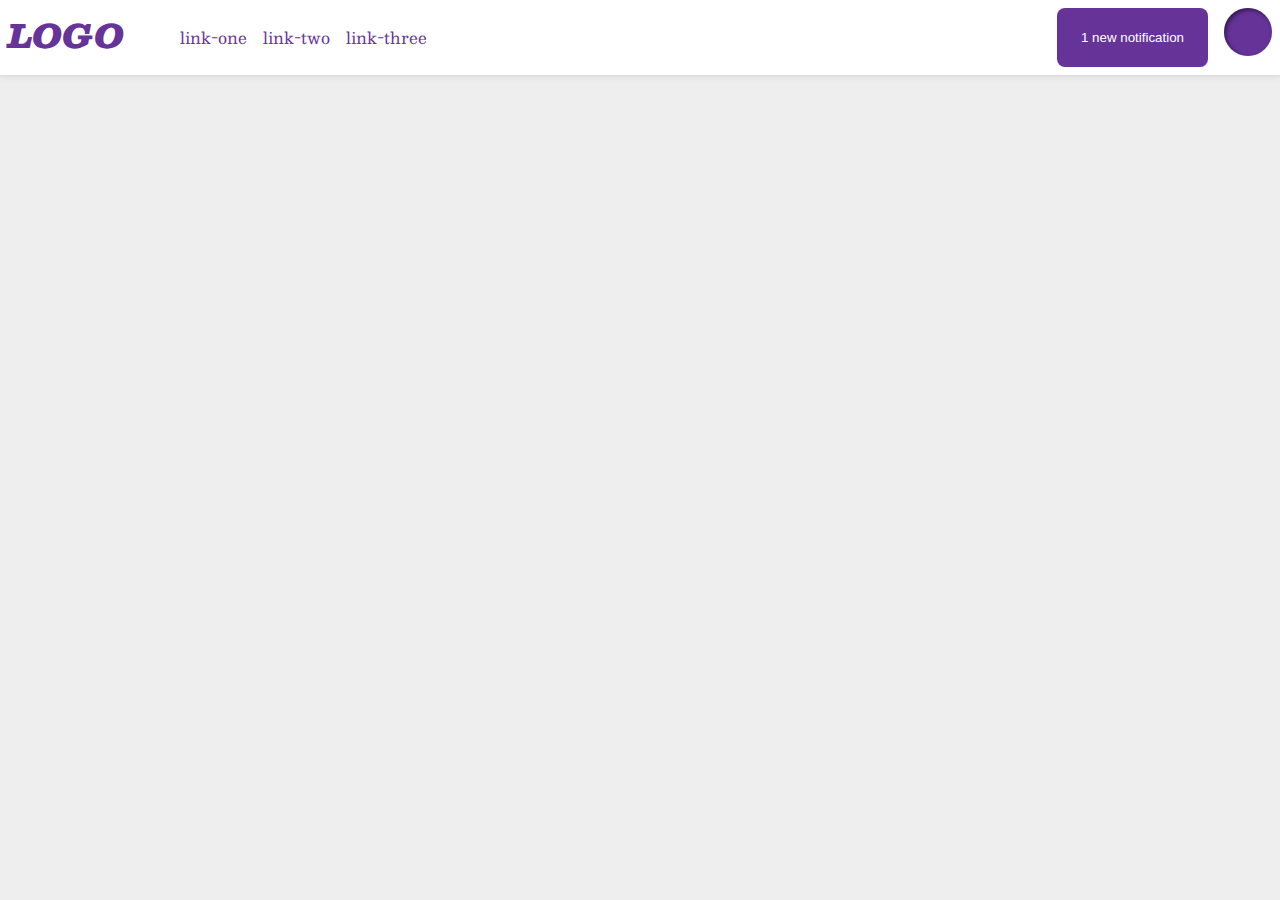
<file: flex/03-flex-header-2/index.html>
<!DOCTYPE html>
<html lang="en">
  <head>
    <meta charset="UTF-8">
    <meta http-equiv="X-UA-Compatible" content="IE=edge">
    <meta name="viewport" content="width=device-width, initial-scale=1.0">
    <title>Flex Header 2</title>
    <link rel="stylesheet" href="style.css">
  </head>
  <body>
    <div class="header">
      <div class="left-header">
        <div class="logo">
          LOGO
        </div>
        <ul class="links">
          <li><a href="google.com">link-one</a></li>
          <li><a href="google.com">link-two</a></li>
          <li><a href="google.com">link-three</a></li>
        </ul>
      </div>
      <div class="right-header">
        <button class="notifications">
          1 new notification
        </button>
        <div class="profile-image"></div>
      </div>
    </div>
  </body>
</html>
</file>
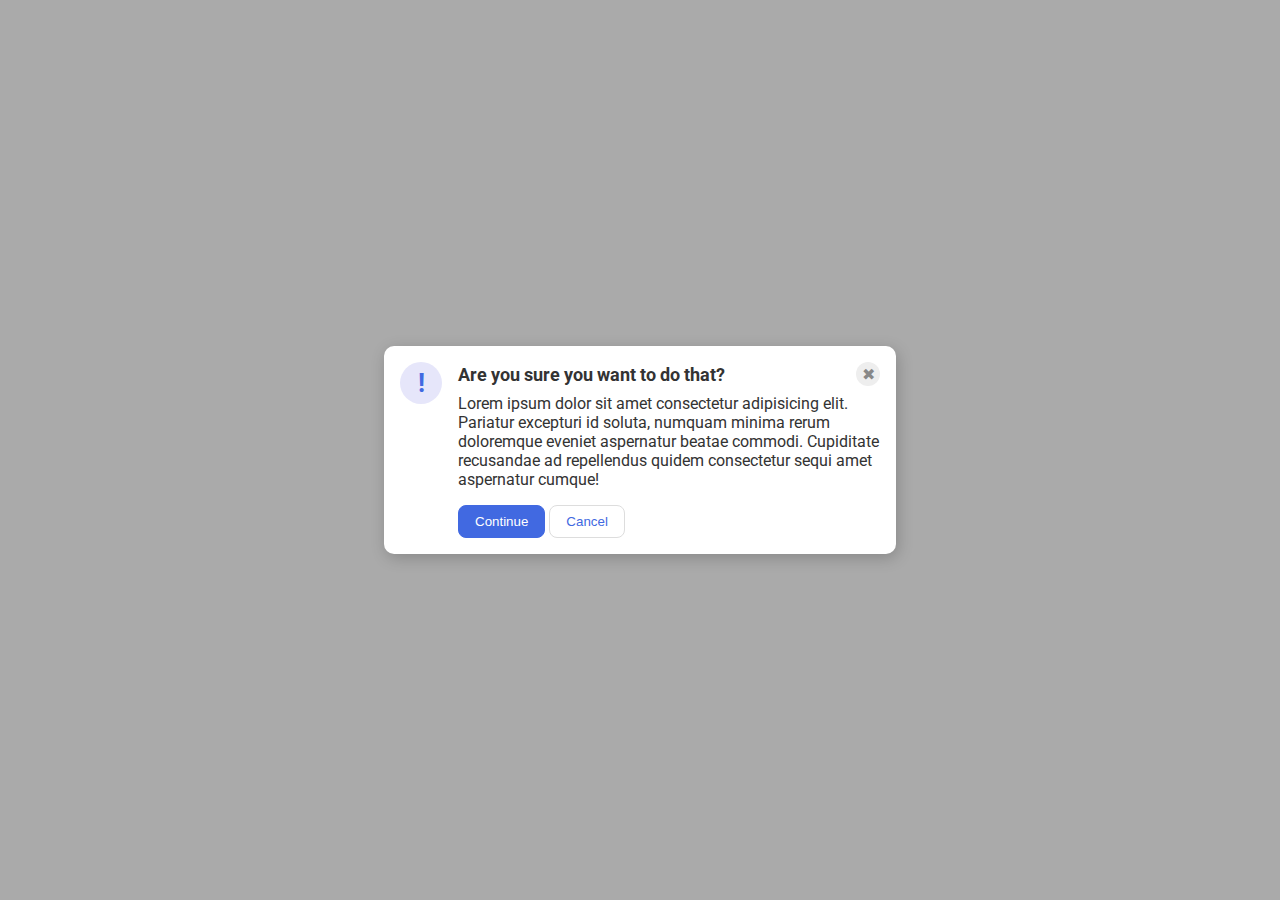
<file: flex/05-flex-modal/index.html>
<!DOCTYPE html>
<html lang="en">
  <head>
    <meta charset="UTF-8">
    <meta http-equiv="X-UA-Compatible" content="IE=edge">
    <meta name="viewport" content="width=device-width, initial-scale=1.0">
    <link rel="stylesheet" href="style.css">
    <title>Modal</title>
  </head>
  <body>
    <div class="modal">
      <div class="icon">!</div>
      <div class="flex-container">
        <div class="header">Are you sure you want to do that?
          <div class="close-button">✖</div>
        </div>
        <div class="text">Lorem ipsum dolor sit amet consectetur adipisicing elit. Pariatur excepturi id soluta, numquam minima rerum doloremque eveniet aspernatur beatae commodi. Cupiditate recusandae ad repellendus quidem consectetur sequi amet aspernatur cumque!</div>
        <button class="continue">Continue</button>
        <button class="cancel">Cancel</button>
      </div>
    </div>
  </body>
</html>
</file>
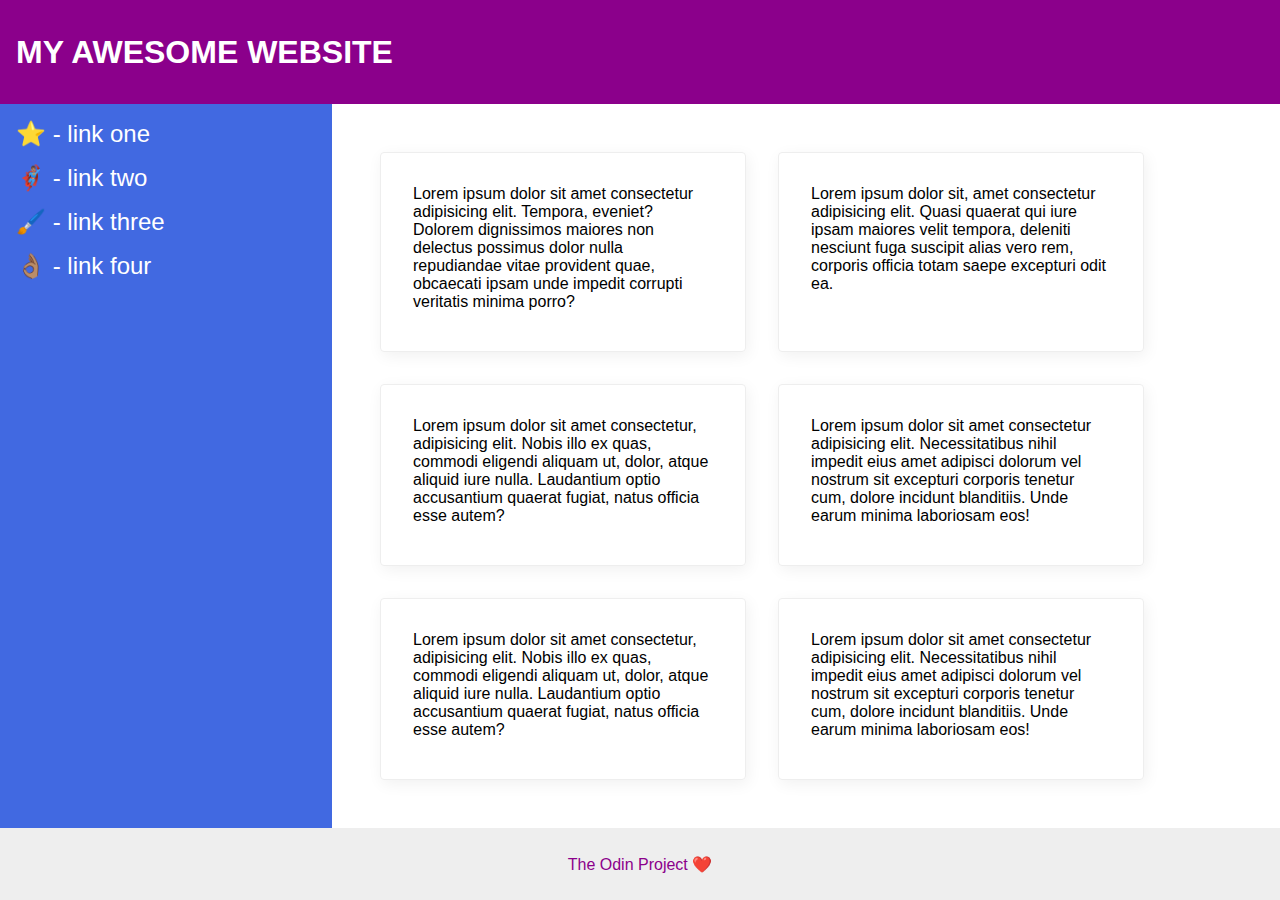
<file: flex/07-flex-layout-2/index.html>
<!DOCTYPE html>
<html lang="en">
  <head>
    <meta charset="UTF-8">
    <meta http-equiv="X-UA-Compatible" content="IE=edge">
    <meta name="viewport" content="width=device-width, initial-scale=1.0">
    <title>The Holy Grail</title>
    <link rel="stylesheet" href="style.css">
  </head>
  <body>
    <div class="header">
      MY AWESOME WEBSITE
    </div>
    <div class="flex-container">
      <div class="sidebar">
        <ul>
          <li><a href="#">⭐ - link one</a></li>
          <li><a href="#">🦸🏽‍♂️ - link two</a></li>
          <li><a href="#">🖌️ - link three</a></li>
          <li><a href="#">👌🏽 - link four</a></li>
        </ul>
      </div>
      <div class="container">
        <div class="card">Lorem ipsum dolor sit amet consectetur adipisicing elit. Tempora, eveniet? Dolorem dignissimos maiores non delectus possimus dolor nulla repudiandae vitae provident quae, obcaecati ipsam unde impedit corrupti veritatis minima porro?</div>
        <div class="card">Lorem ipsum dolor sit, amet consectetur adipisicing elit. Quasi quaerat qui iure ipsam maiores velit tempora, deleniti nesciunt fuga suscipit alias vero rem, corporis officia totam saepe excepturi odit ea.</div>
        <div class="card">Lorem ipsum dolor sit amet consectetur, adipisicing elit. Nobis illo ex quas, commodi eligendi aliquam ut, dolor, atque aliquid iure nulla. Laudantium optio accusantium quaerat fugiat, natus officia esse autem?</div>
        <div class="card">Lorem ipsum dolor sit amet consectetur adipisicing elit. Necessitatibus nihil impedit eius amet adipisci dolorum vel nostrum sit excepturi corporis tenetur cum, dolore incidunt blanditiis. Unde earum minima laboriosam eos!</div>
        <div class="card">Lorem ipsum dolor sit amet consectetur, adipisicing elit. Nobis illo ex quas, commodi eligendi aliquam ut, dolor, atque aliquid iure nulla. Laudantium optio accusantium quaerat fugiat, natus officia esse autem?</div>
        <div class="card">Lorem ipsum dolor sit amet consectetur adipisicing elit. Necessitatibus nihil impedit eius amet adipisci dolorum vel nostrum sit excepturi corporis tenetur cum, dolore incidunt blanditiis. Unde earum minima laboriosam eos!</div>
      </div>
    </div>
    
    
    <div class="footer">
      The Odin Project ❤️
    </div>
  </body>
</html>
</file>
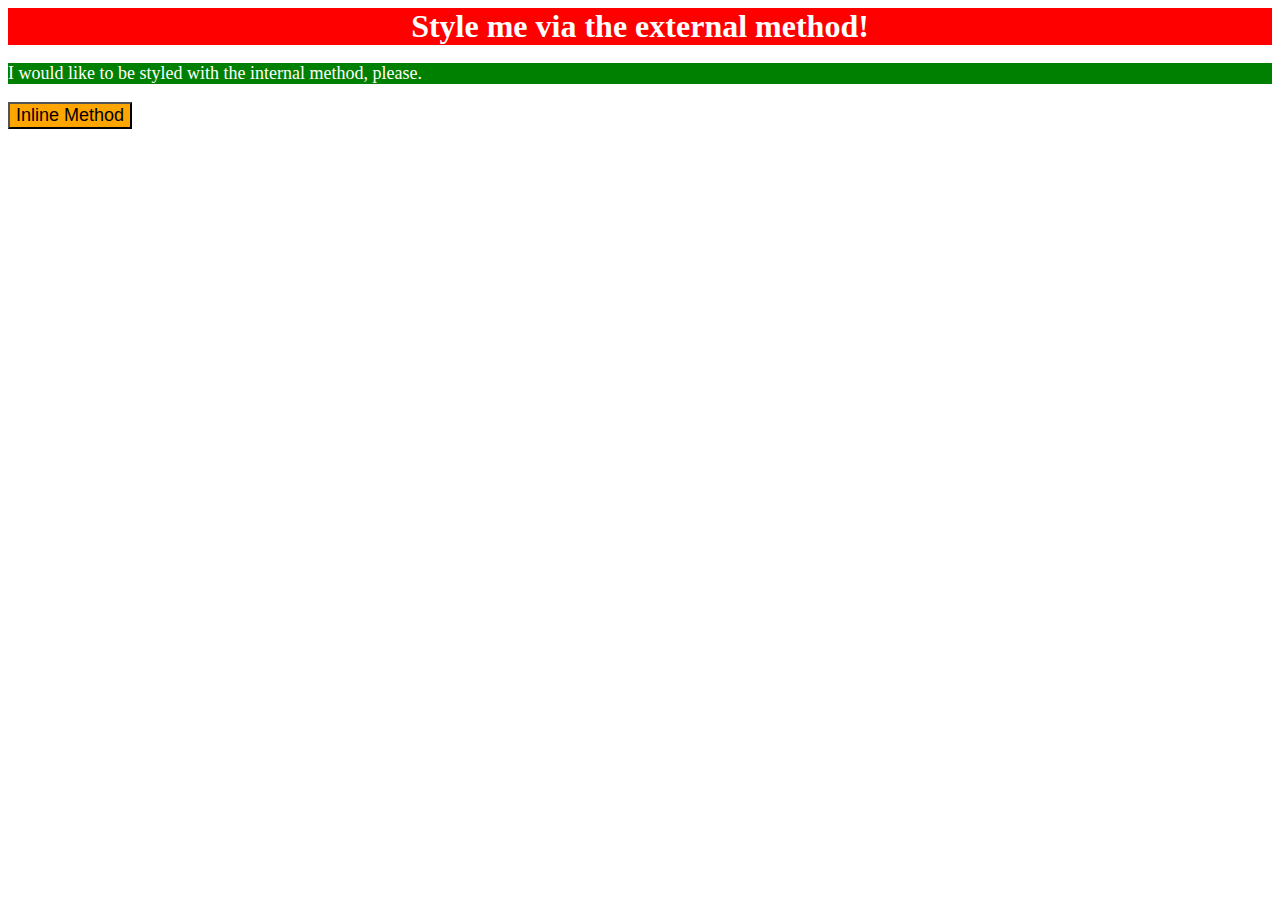
<file: foundations/01-css-methods/index.html>
<!DOCTYPE html>
<html lang="en">
  <head>
    <meta charset="UTF-8">
    <meta http-equiv="X-UA-Compatible" content="IE=edge">
    <meta name="viewport" content="width=device-width, initial-scale=1.0">
    <title>Methods for Adding CSS</title>
    <link rel="stylesheet" href="styles.css"> 
    <style>
      p {
        background-color: green;
        color: white;
        font-size: 18px;
      }
    </style>
  </head>
  <body>
    <div>Style me via the external method!</div>
    <p>I would like to be styled with the internal method, please.</p>
    <button style="background-color: orange; font-size: 18px;">Inline Method</button>
  </body>
</html>
</file>
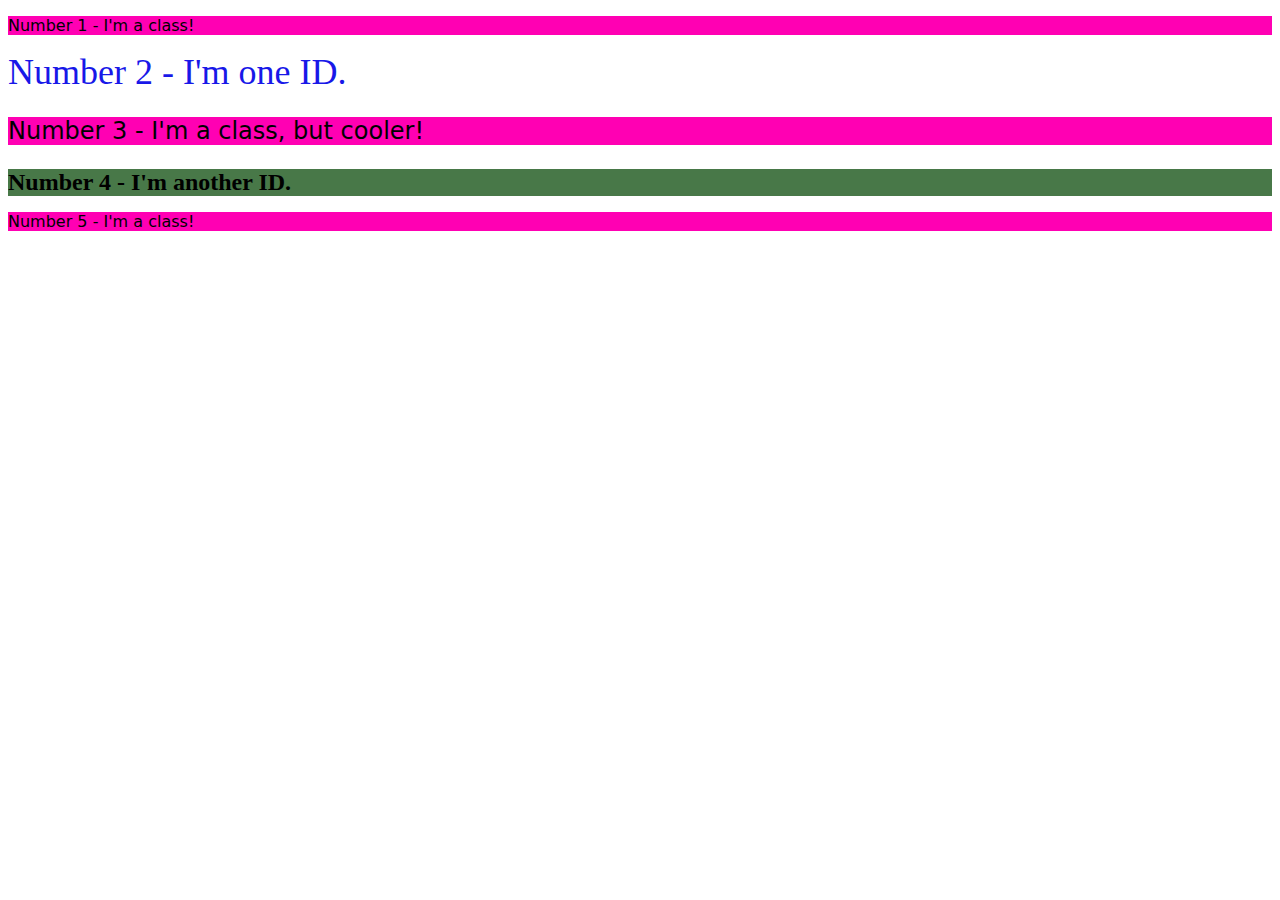
<file: foundations/02-class-id-selectors/index.html>
<!DOCTYPE html>
<html lang="en">
  <head>
    <meta charset="UTF-8">
    <meta http-equiv="X-UA-Compatible" content="IE=edge">
    <meta name="viewport" content="width=device-width, initial-scale=1.0">
    <title>Class and ID Selectors</title>
    <link rel="stylesheet" href="style.css">
  </head>
  <body>
    <p class="class">Number 1 - I'm a class!</p>
    <div id="second_line">Number 2 - I'm one ID.</div>
    <p class ="class cooler">Number 3 - I'm a class, but cooler!</p>
    <div id="fourth_line">Number 4 - I'm another ID.</div>
    <p class="class">Number 5 - I'm a class!</p>
  </body>
</html>
</file>
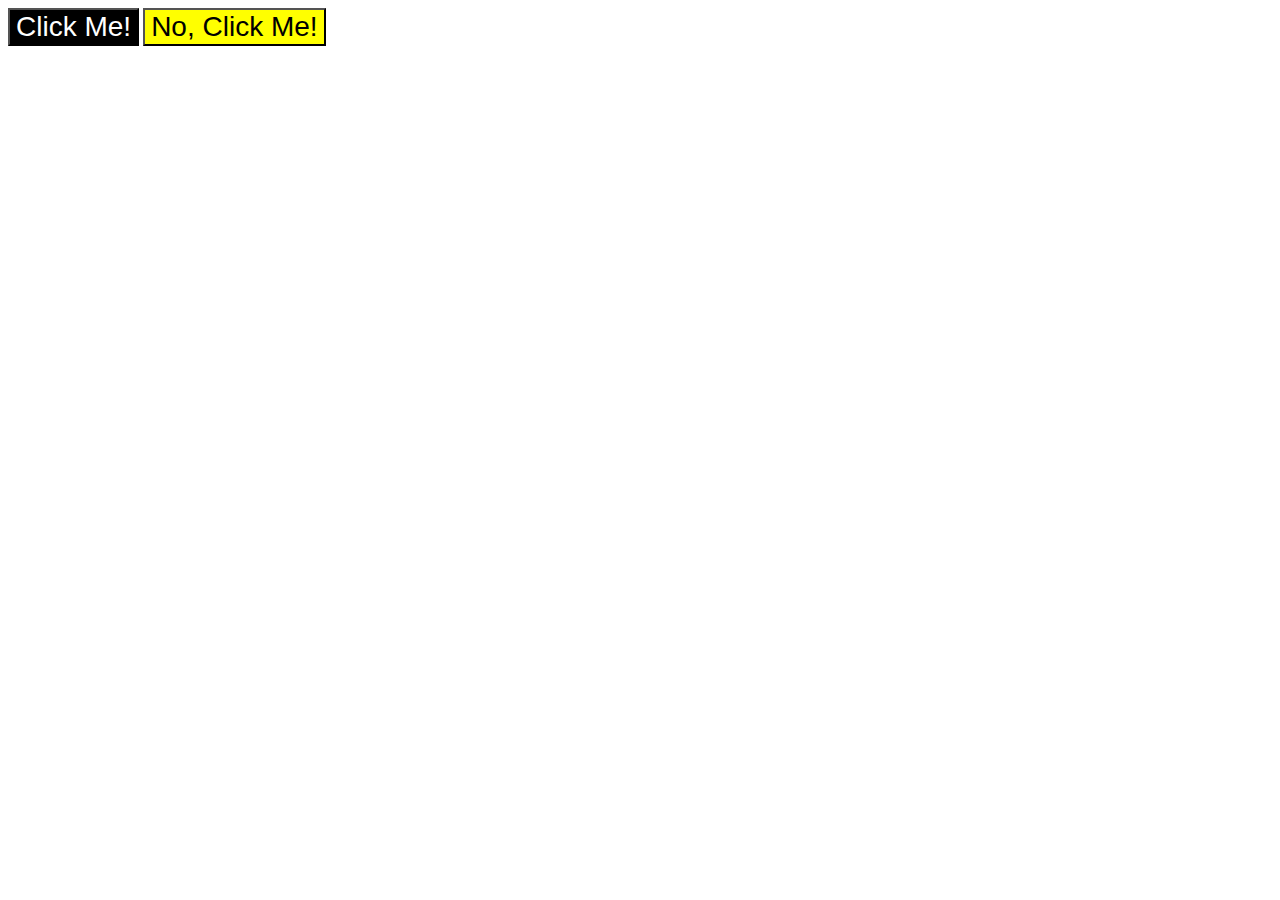
<file: foundations/03-grouping-selectors/index.html>
<!DOCTYPE html>
<html lang="en">
  <head>
    <meta charset="UTF-8">
    <meta http-equiv="X-UA-Compatible" content="IE=edge">
    <meta name="viewport" content="width=device-width, initial-scale=1.0">
    <title>Grouping Selectors</title>
    <link rel="stylesheet" href="style.css">
  </head>
  <body>
    <button class="yes">Click Me!</button>
    <button class="no">No, Click Me!</button>
  </body>
</html>
</file>
<file: flex/03-flex-header-2/style.css>
/* this is some magical font-importing.  
you'll learn about it later. */
@import url('https://fonts.googleapis.com/css2?family=Besley:ital,wght@0,400;1,900&display=swap');

.left-header, .right-header {
  display: flex;
  gap: 16px;
}

body {
  margin: 0;
  background: #eee;
  font-family: Besley, serif;
}

.header {
  background: white;
  border-bottom: 1px solid #ddd;
  box-shadow: 0 0 8px rgba(0,0,0,.1);
  display: flex;
  justify-content: space-between;
  padding: 8px;
}

.profile-image {
  background: rebeccapurple;
  box-shadow: inset 2px 2px 4px rgba(0,0,0,.5);
  border-radius: 50%;
  width: 48px;
  height:  48px;
}

.logo {
  color: rebeccapurple;
  font-size: 32px;
  font-weight: 900;
  font-style: italic;
}

button {
  border: none;
  border-radius: 8px;
  background: rebeccapurple;
  color: white;
  padding: 8px 24px;
}

a {
  /* this removes the line under our links */
  text-decoration: none;
  color: rebeccapurple;
}

ul {
  list-style-type: none;
  display: flex;
  gap: 16px;
}
</file>
<file: flex/05-flex-modal/style.css>
@import url('https://fonts.googleapis.com/css2?family=Roboto:wght@400;700&display=swap');

html, body {
  height: 100%;
}

body {
  font-family: Roboto, sans-serif;
  margin: 0;
  background: #aaa;
  color: #333;
  /* I'll give you this one for free lol */
  display: flex;
  align-items: center;
  justify-content: center;
}

.modal {
  background: white;
  width: 480px;
  border-radius: 10px;
  box-shadow: 2px 4px 16px rgba(0,0,0,.2);
  display: flex;
  padding: 16px;
  gap: 16px;
}

.icon {
  color: royalblue;
  font-size: 26px;
  font-weight: 700;
  background: lavender;
  width: 42px;
  height: 42px;
  border-radius: 50%;
  display: flex;
  align-items: center;
  justify-content: center;
  flex-shrink: 0;
}

.close-button {
  background: #eee;
  border-radius: 50%;
  color: #888;
  font-weight: 400;
  font-size: 16px;
  height: 24px;
  width: 24px;
  display: flex;
  align-items: center;
  justify-content: center;
}

button {
  padding: 8px 16px;
  border-radius: 8px;
}

button.continue {
  background: royalblue;
  border: 1px solid royalblue;
  color: white;
}

button.cancel {
  background: white;
  border: 1px solid #ddd;
  color: royalblue;
}

.header {
  display: flex;
  align-items: center;
  justify-content: space-between;
  font-size: 18px;
  font-weight: 700;
  margin-bottom: 8px;
}

.text {
  margin-bottom: 16px;
}
</file>
<file: flex/07-flex-layout-2/style.css>
body {
  font-family: -apple-system, BlinkMacSystemFont, 'Segoe UI', Roboto, Oxygen, Ubuntu, Cantarell, 'Open Sans', 'Helvetica Neue', sans-serif;
  margin: 0;
  min-height: 100vh;
  display: flex;
  flex-direction: column;
}

.header {
  height: 72px;
  background: darkmagenta;
  color: white;
  font-size: 32px;
  font-weight: 900;
  display: flex; 
  align-items: center;
  padding: 16px;
}

.footer {
  height: 72px;
  background: #eee;
  color: darkmagenta;
  display: flex;
  justify-content: center;
  align-items: center;
}

.sidebar {
  width: 300px;
  background: royalblue;
  padding: 16px;
  flex-shrink: 0; /*does not allow sidebar to shrink*/
}

.card {
  border: 1px solid #eee;
  box-shadow: 2px 4px 16px rgba(0,0,0,.06);
  border-radius: 4px;
  padding: 32px;
  margin: 16px;
  width: 300px;
}

.flex-container{
  display: flex;
  flex: 1;
}

a {
  text-decoration: none;
  color: white;
  font-size: 24px;
}

ul {
  list-style: none;
  margin: 0;
  padding: 0;
}

li {
  margin-bottom: 16px;
}

.container {
  padding: 32px;
  display: flex;
  flex-wrap: wrap;
}
</file>
<file: foundations/01-css-methods/styles.css>
div {
    background-color: red;
    color: white;
    font-size: 32px;
    text-align: center;
    font-weight: bold;
}
</file>
<file: foundations/02-class-id-selectors/style.css>
.class {
    background-color: rgb(255, 0, 179);
    font-family: "Verdana", "DejaVu Sans", sans-serif;
}

#second_line {
    color:rgb(24, 24, 232);
    font-size: 36px;
}

.cooler{
    font-size: 24px;
}

#fourth_line {
    background-color: rgb(72, 120, 72);
    font-size: 24px;
    font-weight: bold;
}
</file>
<file: foundations/03-grouping-selectors/style.css>
.yes, .no{
    font-size: 28px;
    font-family: "Helvetica", "Times New Roman", sans-serif;
}

.yes{
    background-color: black;
    color: white;
}

.no{
    background-color: yellow;
}
</file>
